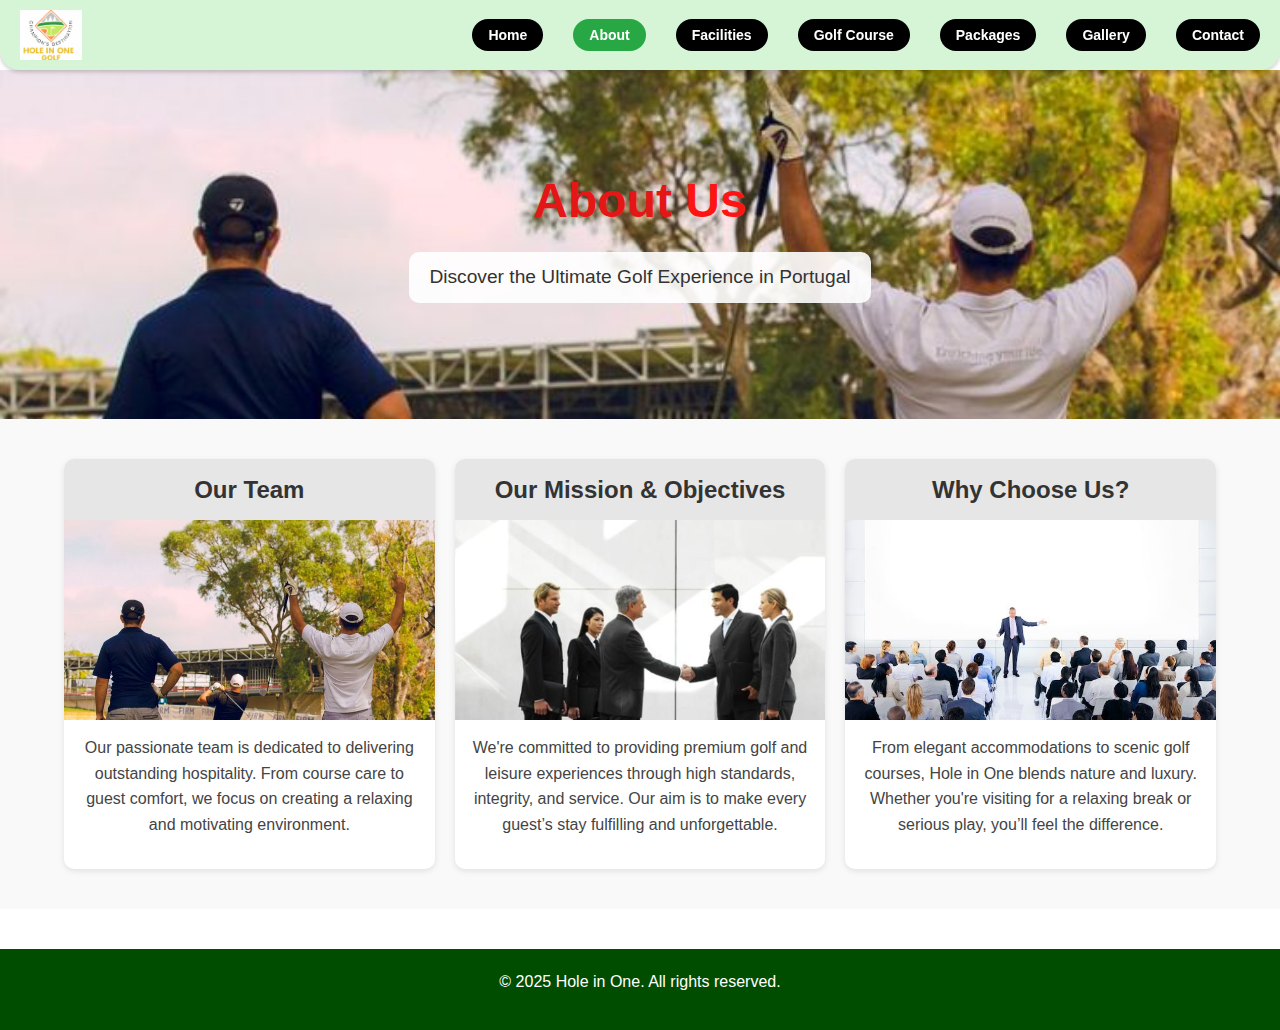
<file: holeinone/pages/about.html>
<!DOCTYPE html>
<html lang="en">
<head>
  <meta charset="UTF-8" />
  <meta name="viewport" content="width=device-width, initial-scale=1.0" />
  <title>About Us - Hole in One</title>

  <!-- Stylesheets -->
  <link rel="stylesheet" href="../assets/css/utilities/reset.css" />
  <link rel="stylesheet" href="../assets/css/utilities/typography.css" />
  <link rel="stylesheet" href="../assets/css/utilities/responsive.css" />
  <link rel="stylesheet" href="../assets/css/layout.css" />
  <link rel="stylesheet" href="../assets/css/components/navbar.css" />
  <link rel="stylesheet" href="../assets/css/components/about.css" />
  <link rel="stylesheet" href="../assets/css/main.css" />
</head>

<body>
  <header class="navbar">
    <div class="logo">
      <img src="../assets/images/hole-in-one-logo.png" alt="Hole in One Logo" height="50" /> 
    </div>
    <nav>
      <ul> <!-- Navigation Menu -->
        <li><a href="../index.html">Home</a></li>
        <li><a href="about.html" class="active">About</a></li>
        <li><a href="facilities.html">Facilities</a></li>                       
        <li><a href="golf-course.html">Golf Course</a></li>
        <li><a href="packages.html">Packages</a></li>
        <li><a href="gallery.html">Gallery</a></li>
        <li><a href="contact.html">Contact</a></li>
      </ul>
    </nav>
  </header>
<main>
  <section class="about-hero" style="background-image: url('../assets/images/abous\ us..jpg');">
    <h1><span style="color: #e51616;">About</span> <span style="color: #ff1414;">Us</span></h1>    <!--Hero Section-->
    <p>Discover the Ultimate Golf Experience in Portugal</p>
  </section>

  <section class="about-info">
    <div class="about-card">
      <h2>Our Team</h2>
      <div class="image-box" style="background-image: url('../assets/images/abous\ us..jpg');"></div>
      <p class="quote">
        Our passionate team is dedicated to delivering outstanding hospitality. From course care to guest comfort, we focus on creating a relaxing and motivating environment.
      </p>
    </div>

    <div class="about-card">
      <h2>Our Mission & Objectives</h2>
      <div class="image-box" style="background-image: url('../assets/images/Our\ mission\ n\ vision.png');"></div>
      <p class="quote">
        We're committed to providing premium golf and leisure experiences through high standards, integrity, and service. Our aim is to make every guest’s stay fulfilling and unforgettable.
      </p>
    </div>

    <div class="about-card">
      <h2>Why Choose Us?</h2>
      <div class="image-box" style="background-image: url('../assets/images/why\ choose\ us.jpg');"></div>
      <p class="quote">
        From elegant accommodations to scenic golf courses, Hole in One blends nature and luxury. Whether you're visiting for a relaxing break or serious play, you’ll feel the difference.
      </p>
    </div>
  </section>
</main>

  <footer> <!-- Footer section --> 
    <p>&copy; 2025 Hole in One. All rights reserved.</p>
  </footer>
</body>
</html>
</file>
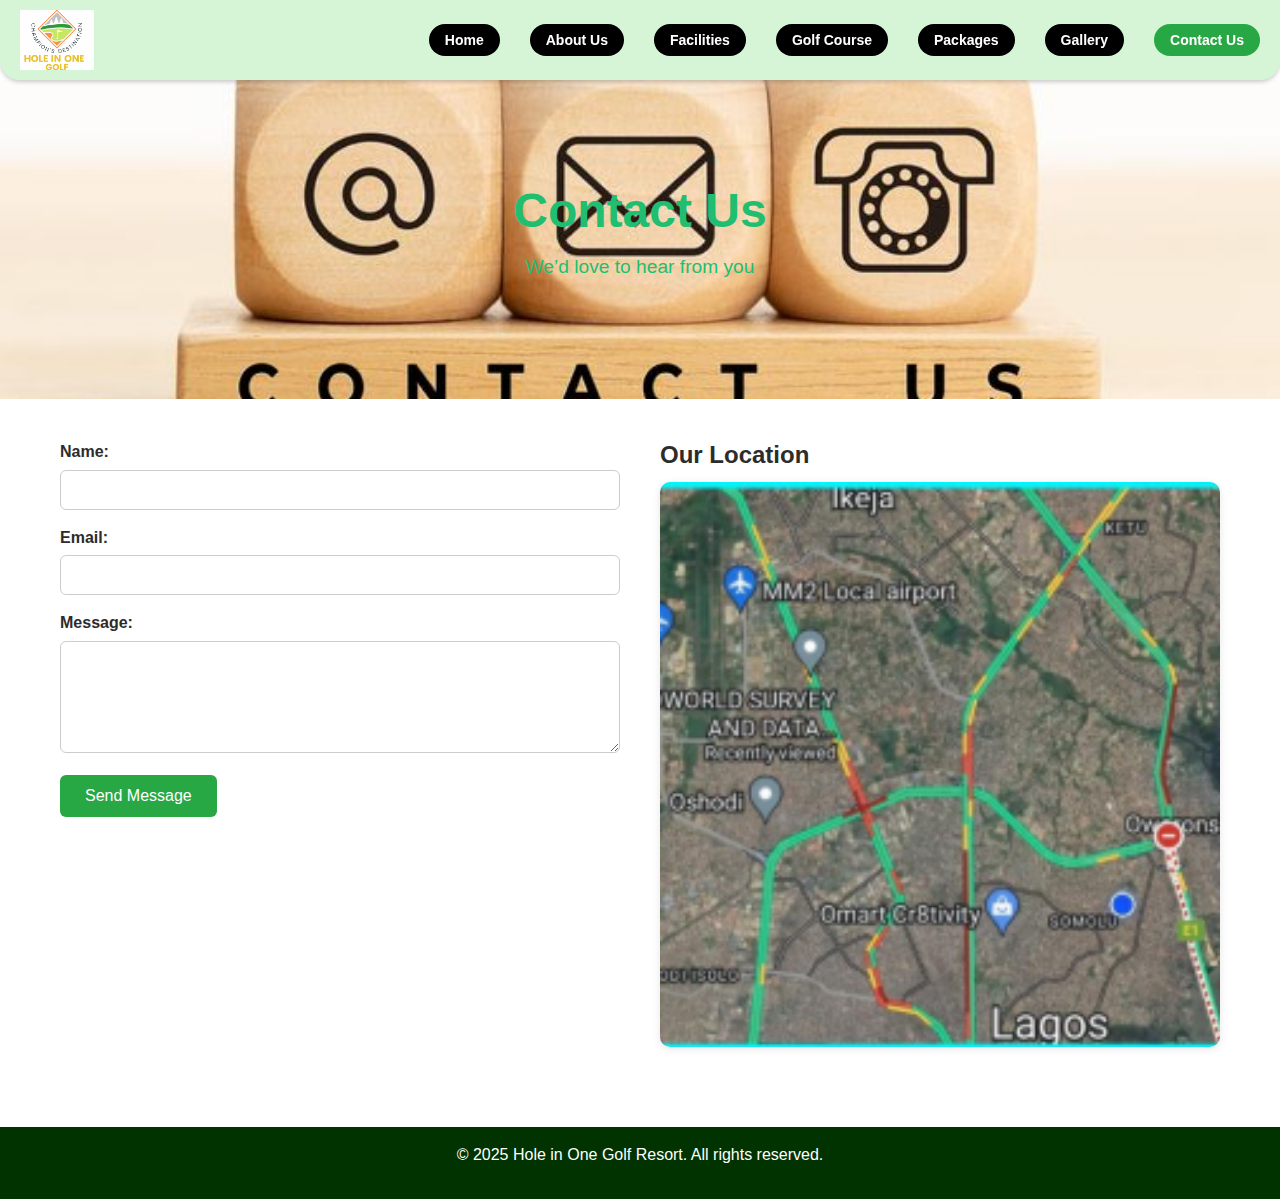
<file: holeinone/pages/contact.html>
<!DOCTYPE html>
<html lang="en">
<head>
  <meta charset="UTF-8" />
  <meta name="viewport" content="width=device-width, initial-scale=1.0" />
  <title>Contact Us - Hole in One Golf Resort</title>

  <!-- Stylesheets -->
  <link rel="stylesheet" href="../assets/css/utilities/reset.css" />
  <link rel="stylesheet" href="../assets/css/utilities/typography.css" />
  <link rel="stylesheet" href="../assets/css/utilities/responsive.css" />
  <link rel="stylesheet" href="../assets/css/layout.css" />
  <link rel="stylesheet" href="../assets/css/components/navbar.css" />
  <link rel="stylesheet" href="../assets/css/components/contact.css" />
</head>

<body>
  <header class="navbar">
    <div class="logo">
      <img src="../assets/images/hole-in-one-logo.png" alt="Hole in One Logo" height="60" /> 
    </div>
    <nav>
      <ul> <!-- Navigation Menu --> 
        <li><a href="../index.html">Home</a></li>
        <li><a href="about.html">About Us</a></li>
        <li><a href="facilities.html">Facilities</a></li>
        <li><a href="golf-course.html">Golf Course</a></li>
        <li><a href="packages.html">Packages</a></li>
        <li><a href="gallery.html">Gallery</a></li>
        <li><a href="contact.html" class="active">Contact Us</a></li>
      </ul>
    </nav>
  </header>

  <main>
  <section class="contact-hero">
    <h1>Contact Us</h1>
    <p>We’d love to hear from you</p>
  </section>

  <section class="contact-form">
    <form id="contactForm" onsubmit="return showSuccessMessage()">
      <label for="name">Name:</label>
      <input type="text" id="name" name="name" required />

      <label for="email">Email:</label>
      <input type="email" id="email" name="email" required />                         

      <label for="message">Message:</label>
      <textarea id="message" name="message" rows="5" required></textarea>

      <button type="submit" class="btn-submit">Send Message</button>
    </form>

    <!-- Success message -->
    <div id="successPopup" class="popup hidden">   <!--After customer sents message-->
      <p>🚩✅ Your message was successfully sent! We’ll be in touch shortly. Keep an eye on your inbox.🚩</p>
    </div>

    <div class="contact-map">
      <h3>Our Location</h3>
      <img src="../assets/images/location.png" alt="Map showing resort location" />
    </div>
  </section>
  </main>

  <footer> <!-- Footer section --> 
    <p>&copy; 2025 Hole in One Golf Resort. All rights reserved.</p>
  </footer>

  <script>
    function showSuccessMessage() {
      const name = document.getElementById("name").value.trim();
      const email = document.getElementById("email").value.trim();
      const message = document.getElementById("message").value.trim();

      if (!name || !email || !message) {
        alert("Please complete all fields before submitting.");
        return false;
      }

      document.getElementById("successPopup").classList.remove("hidden");
      document.getElementById("contactForm").reset();
      return false;
    }
  </script>
</body>
</html>
</file>
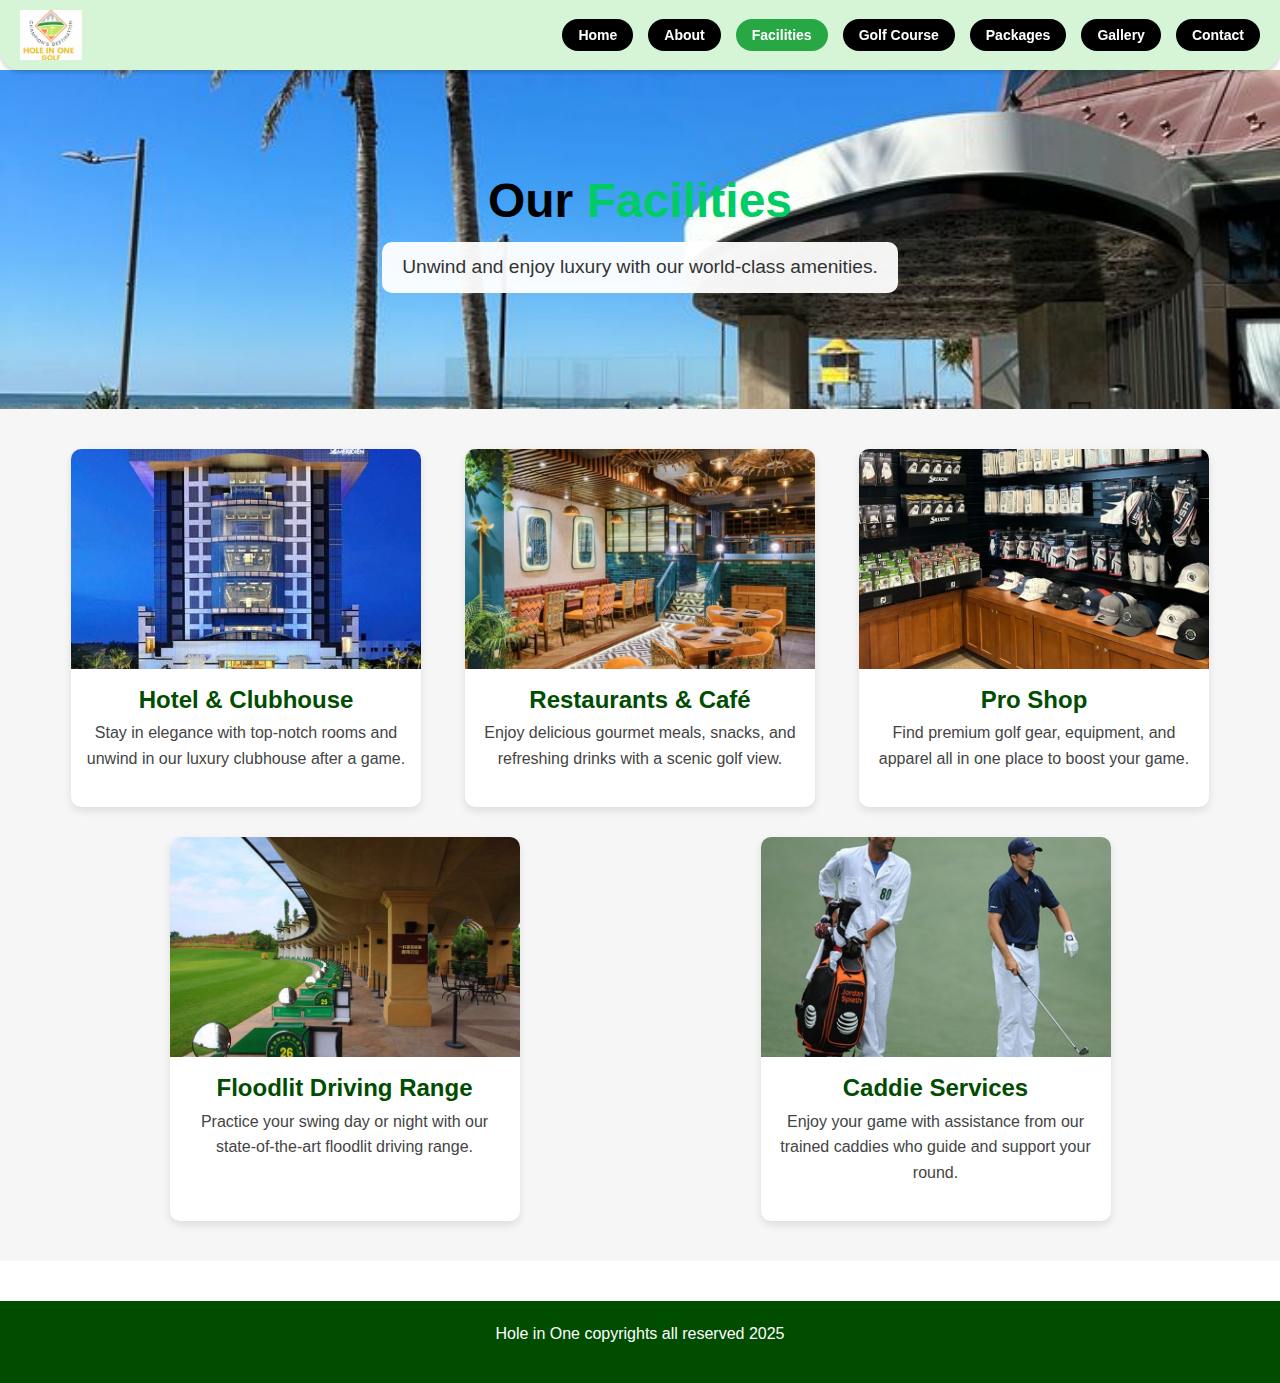
<file: holeinone/pages/facilities.html>
<!DOCTYPE html>
<html lang="en">
<head>
  <meta charset="UTF-8" />
  <meta name="viewport" content="width=device-width, initial-scale=1.0"/>
  <title>Facilities - Hole in One</title>

  <!-- Stylesheets -->
  <link rel="stylesheet" href="../assets/css/utilities/reset.css" />
  <link rel="stylesheet" href="../assets/css/utilities/typography.css" />
  <link rel="stylesheet" href="../assets/css/layout.css" />
  <link rel="stylesheet" href="../assets/css/components/navbar.css" />
  <link rel="stylesheet" href="../assets/css/components/facilities.css" />
  <link rel="stylesheet" href="../assets/css/main.css" />
</head>
<body>

  <header class="navbar">
    <div class="logo">
      <img src="../assets/images/hole-in-one-logo.png" alt="Hole in One Logo" height="50"> 
    </div>
    <nav>
      <ul> <!-- Navigation Menu -->
        <li><a href="../index.html">Home</a></li>
        <li><a href="about.html">About</a></li>
        <li><a href="facilities.html" class="active">Facilities</a></li>
        <li><a href="golf-course.html">Golf Course</a></li>
        <li><a href="packages.html">Packages</a></li>
        <li><a href="gallery.html">Gallery</a></li>
        <li><a href="contact.html">Contact</a></li>
      </ul>
    </nav>
  </header>
  
<section class="facilities-hero" style="background-image: url('../assets/images/facilities.index.jpg');">
  <h1><span style="color: #000">Our</span> <span style="color: #00cc66;">Facilities</span></h1> <!--Hero Section-->
  <p class="subtitle">Unwind and enjoy luxury with our world-class amenities.</p>
</section>

<main>
  <section class="facilities-section">
    <div class="facility-card">
      <img src="../assets/images/hotelnclubhouse.jpg" alt="Hotel & Clubhouse">
      <h2>Hotel & Clubhouse</h2>
      <p>Stay in elegance with top-notch rooms and unwind in our luxury clubhouse after a game.</p>
    </div>
    <div class="facility-card">
      <img src="../assets/images/restaurantncafe.jpg" alt="Restaurants & Café">
      <h2>Restaurants & Café</h2>
      <p>Enjoy delicious gourmet meals, snacks, and refreshing drinks with a scenic golf view.</p>
    </div>
    <div class="facility-card">
      <img src="../assets/images/proshop.jpg" alt="Pro Shop">
      <h2>Pro Shop</h2>
      <p>Find premium golf gear, equipment, and apparel all in one place to boost your game.</p>
    </div>
    <div class="facility-card">
      <img src="../assets/images/floodlit.jpg" alt="Driving Range">
      <h2>Floodlit Driving Range</h2>
      <p>Practice your swing day or night with our state-of-the-art floodlit driving range.</p>
    </div>
    <div class="facility-card">
      <img src="../assets/images/caddie.jpg" alt="Caddie Services">
      <h2>Caddie Services</h2>
      <p>Enjoy your game with assistance from our trained caddies who guide and support your round.</p>
    </div>
  </section>
</main>

  <footer> <!-- Footer section --> 
    <p>Hole in One copyrights all reserved 2025</p>
  </footer>
  
</body>
</html>
</file>
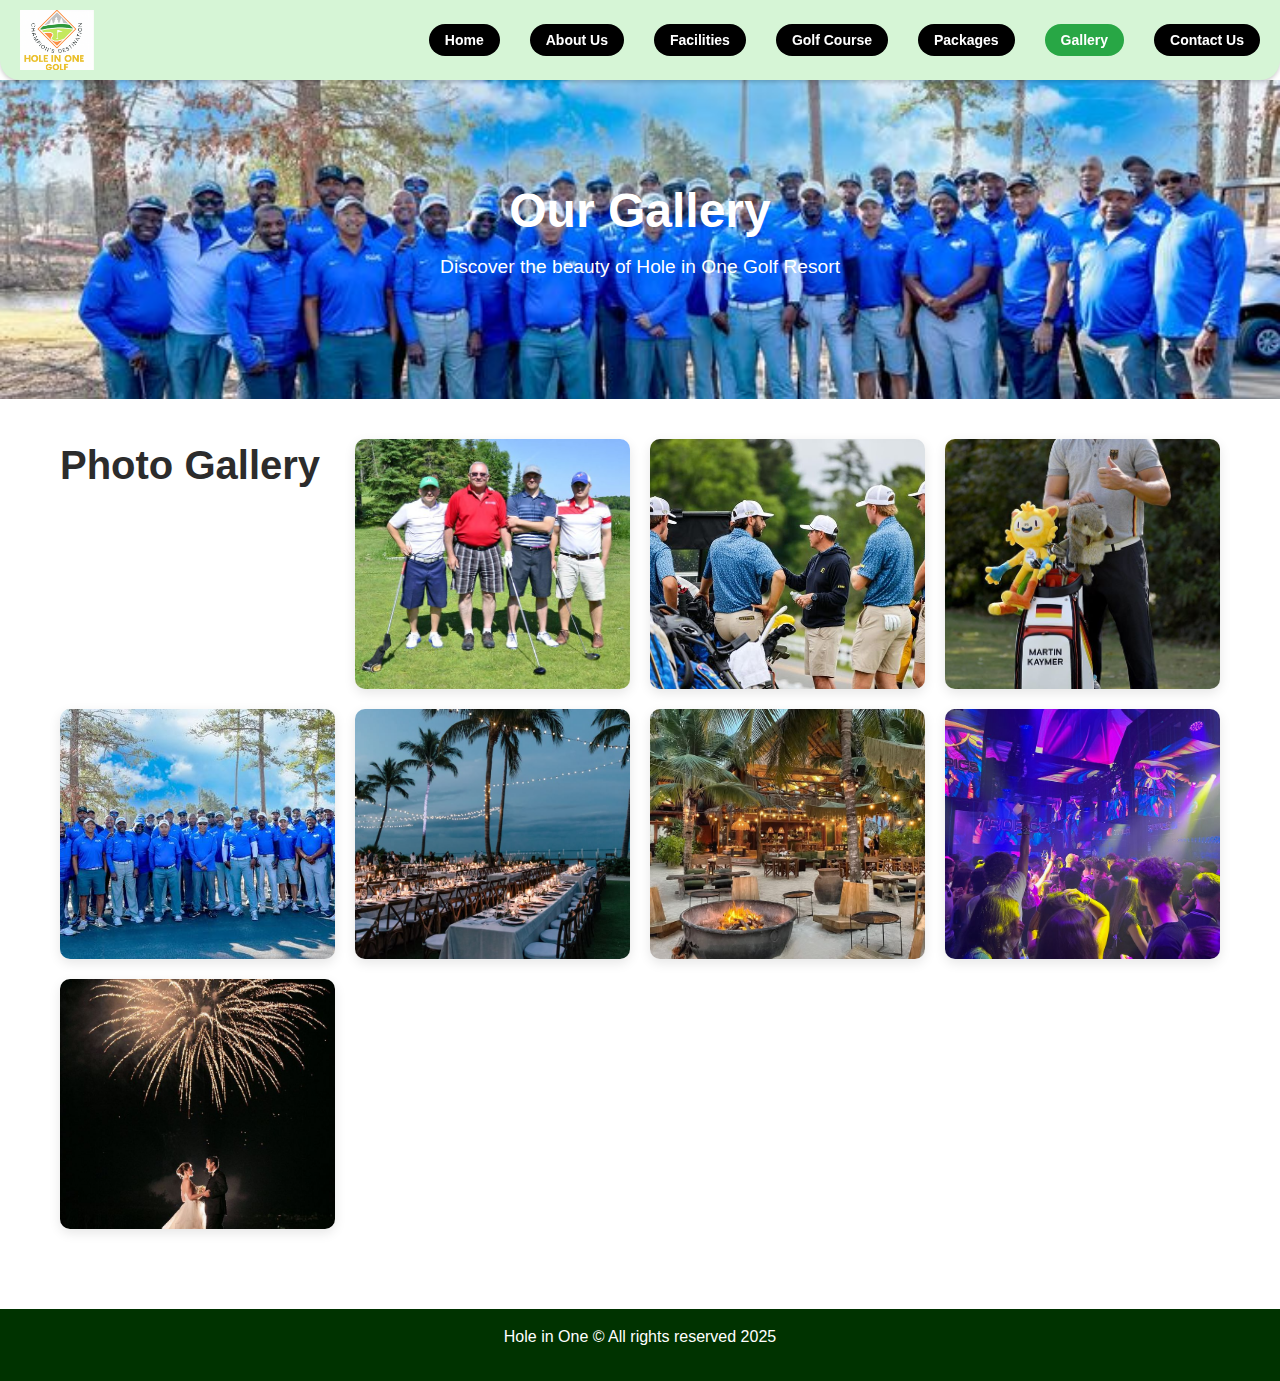
<file: holeinone/pages/gallery.html>
<!DOCTYPE html>
<html lang="en">
<head>
  <meta charset="UTF-8" />
  <meta name="viewport" content="width=device-width, initial-scale=1.0"/>
  <title>Gallery - Hole in One Golf Resort</title>
  <!-- Stylesheets -->
  <link rel="stylesheet" href="../assets/css/utilities/reset.css" />
  <link rel="stylesheet" href="../assets/css/utilities/typography.css" />
  <link rel="stylesheet" href="../assets/css/utilities/responsive.css" />
  <link rel="stylesheet" href="../assets/css/layout.css" />
  <link rel="stylesheet" href="../assets/css/components/navbar.css" />
  <link rel="stylesheet" href="../assets/css/components/gallery.css" />
</head>
<body>

  <header class="navbar">
    <div class="logo">
      <img src="../assets/images/hole-in-one-logo.png" alt="Hole in One Logo" height="60">
    </div>
    <nav>
      <ul> <!-- Navigation Menu -->
        <li><a href="../index.html">Home</a></li>
        <li><a href="about.html">About Us</a></li>
        <li><a href="facilities.html">Facilities</a></li>
        <li><a href="golf-course.html">Golf Course</a></li>
        <li><a href="packages.html">Packages</a></li>
        <li><a href="gallery.html" class="active">Gallery</a></li>
        <li><a href="contact.html">Contact Us</a></li>
      </ul>
    </nav>
  </header>
<main>
  <section class="gallery-hero">
    <h1>Our Gallery</h1>
    <p>Discover the beauty of Hole in One Golf Resort</p>
  </section>

  <section class="gallery-grid">
    <h1>Photo Gallery</h1>
    <img src="../assets/images/gall1.jpg" alt="Gallery Image 1">
    <img src="../assets/images/gall2.jpg" alt="Gallery Image 2">
    <img src="../assets/images/gall3.jpg" alt="Gallery Image 3">
    <img src="../assets/images/gall4.jpg" alt="Gallery Image 4">
    <img src="../assets/images/gall5.jpg" alt="Gallery Image 5">
    <img src="../assets/images/gall6.jpg" alt="Gallery Image 6">
    <img src="../assets/images/gall7.jpg" alt="Gallery Image 7">
    <img src="../assets/images/gall8.jpg" alt="Gallery Image 8">
  </section>
  </main>

  <footer> <!-- Footer section -->
    <p>Hole in One © All rights reserved 2025</p>
  </footer>

</body>
</html>
</file>
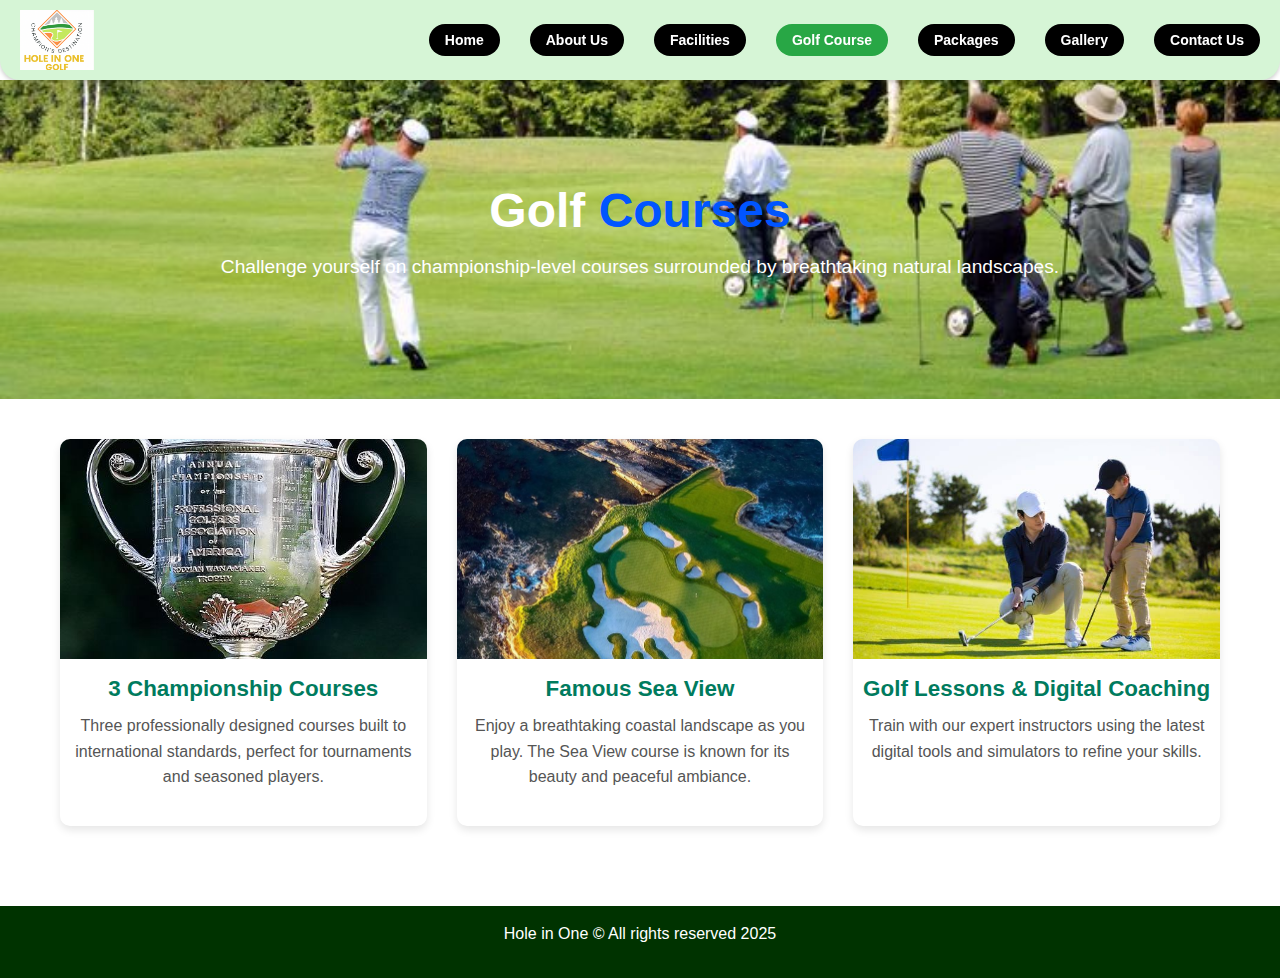
<file: holeinone/pages/golf-course.html>
<!DOCTYPE html>
<html lang="en">
<head>
  <meta charset="UTF-8" />
  <meta name="viewport" content="width=device-width, initial-scale=1.0"/>
  <title>Golf Courses - Hole in One Golf Resort</title>
  <link rel="stylesheet" href="../assets/css/utilities/reset.css" />
  <link rel="stylesheet" href="../assets/css/utilities/typography.css" />
  <link rel="stylesheet" href="../assets/css/utilities/responsive.css" />
  <link rel="stylesheet" href="../assets/css/layout.css" />
  <link rel="stylesheet" href="../assets/css/components/navbar.css" />
  <link rel="stylesheet" href="../assets/css/components/golf.css" />
</head>
<body>

  <header class="navbar">
    <div class="logo">
      <img src="../assets/images/hole-in-one-logo.png" alt="Hole in One Logo" height="60">
    </div>
    <nav>
      <ul> <!-- Navigation Menu -->
        <li><a href="../index.html">Home</a></li>
        <li><a href="about.html">About Us</a></li>
        <li><a href="facilities.html">Facilities</a></li>
        <li><a href="golf-course.html" class="active">Golf Course</a></li>
        <li><a href="packages.html">Packages</a></li>
        <li><a href="gallery.html">Gallery</a></li>
        <li><a href="contact.html">Contact Us</a></li>
      </ul>
    </nav>
  </header>

<main>
  <section class="golf-hero" style="background-image: url('../assets/images/golf.index.jpg');">
  <h1><span style="color: #ffffff">Golf</span> <span style="color: #0055ff;">Courses</span></h1>  <!--Hero Section-->
  <p class="subtitle">Challenge yourself on championship-level courses surrounded by breathtaking natural landscapes.</p>
</section>
   
  <section class="golf-grid">
    <div class="golf-card">
      <img src="../assets/images/3cham.jpg" alt="3 Championship Courses">
      <h3>3 Championship Courses</h3>
      <p>Three professionally designed courses built to international standards, perfect for tournaments and seasoned players.</p>
    </div>
    <div class="golf-card">
      <img src="../assets/images/seaview.jpg" alt="Famous Sea View">
      <h3>Famous Sea View</h3>
      <p>Enjoy a breathtaking coastal landscape as you play. The Sea View course is known for its beauty and peaceful ambiance.</p>
    </div>
    <div class="golf-card">
      <img src="../assets/images/golflessons.jpg" alt="Golf Lessons & Digital Coaching">
      <h3>Golf Lessons & Digital Coaching</h3>
      <p>Train with our expert instructors using the latest digital tools and simulators to refine your skills.</p>
    </div>
  </section>
</main>

  <footer> <!-- Footer section -->
    <p>Hole in One © All rights reserved 2025</p>
  </footer>

</body>
</html>
</file>
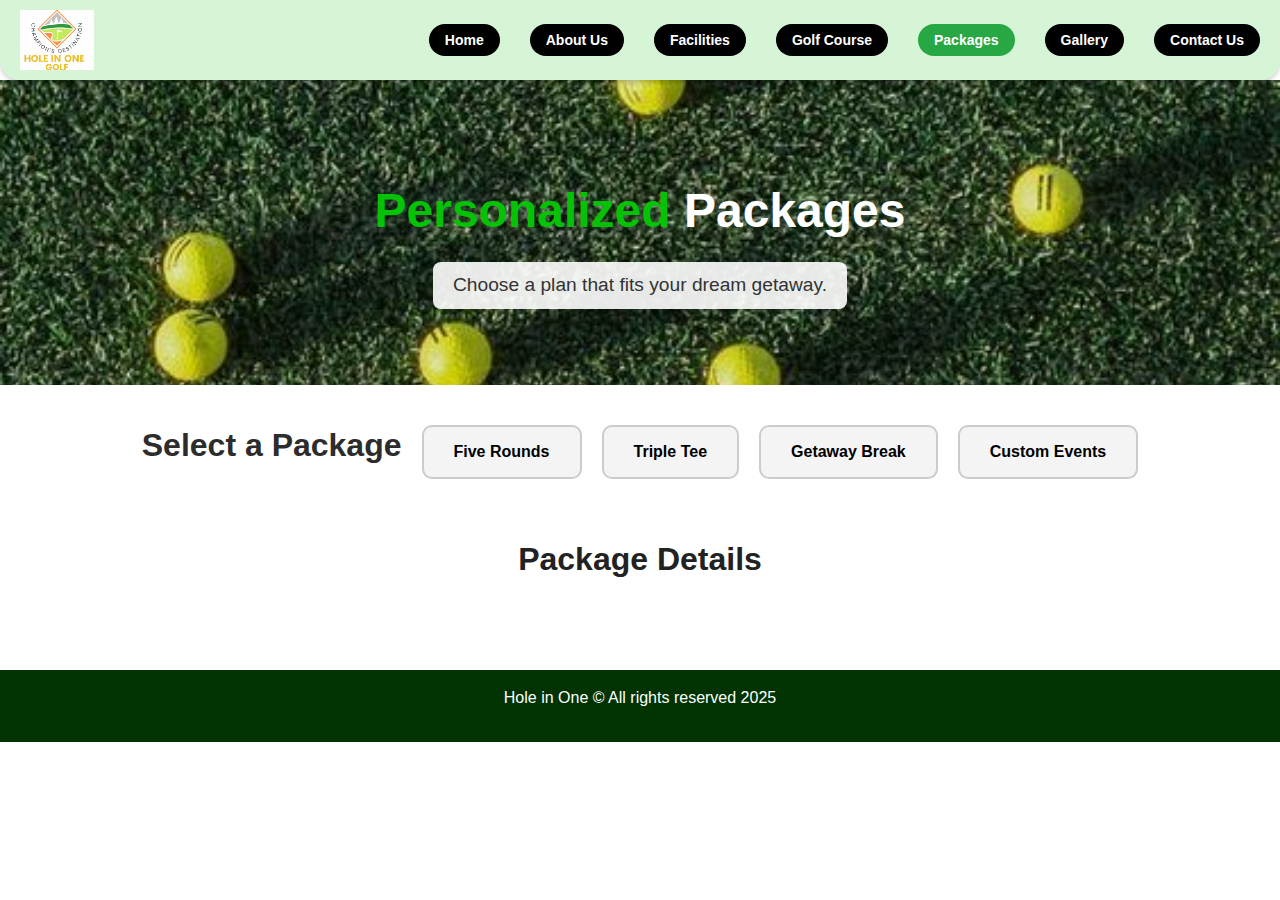
<file: holeinone/pages/packages.html>
<!DOCTYPE html>
<html lang="en">
<head>
  <meta charset="UTF-8" />
  <meta name="viewport" content="width=device-width, initial-scale=1.0"/>
  <title>Packages - Hole in One Golf Resort</title>

  <!-- Stylesheets -->
  <link rel="stylesheet" href="../assets/css/utilities/reset.css" />
  <link rel="stylesheet" href="../assets/css/utilities/typography.css" />
  <link rel="stylesheet" href="../assets/css/utilities/responsive.css" />
  <link rel="stylesheet" href="../assets/css/layout.css" />
  <link rel="stylesheet" href="../assets/css/components/navbar.css" />
  <link rel="stylesheet" href="../assets/css/components/packages.css" />
</head>
<body>

  <header class="navbar">
    <div class="logo">
      <img src="../assets/images/hole-in-one-logo.png" alt="Hole in One Logo" height="60">
    </div>
    <nav>
      <ul> <!-- Navigation Menu -->
        <li><a href="../index.html">Home</a></li>
        <li><a href="about.html">About Us</a></li>
        <li><a href="facilities.html">Facilities</a></li>
        <li><a href="golf-course.html">Golf Course</a></li>
        <li><a href="packages.html" class="active">Packages</a></li>
        <li><a href="gallery.html">Gallery</a></li>
        <li><a href="contact.html">Contact Us</a></li>
      </ul>
    </nav>
  </header>

<main>
  <section class="package-hero" style="background-image: url('../assets/images/packages.html\ photo.jpg');">
    <h1><span style="color:#06c206;">Personalized</span> <span style="color:#ffffff;">Packages</span></h1>   <!-- Hero section -->
    <p>Choose a plan that fits your dream getaway.</p>
  </section>

  <!-- Buttons -->
  <section class="package-buttons">
 <h2>Select a Package</h2>
    <button onclick="showPackage('five')">Five Rounds</button>
    <button onclick="showPackage('triple')">Triple Tee</button>
    <button onclick="showPackage('getaway')">Getaway Break</button>
    <button onclick="showPackage('custom')">Custom Events</button>
  </section>

  <!-- Package displays -->
  <section class="package-display" id="packageDisplay">
      <h2>Package Details</h2>
    <!-- JavaScript will insert content here -->
  </section>
</main>

  <!-- Footer section --> 
  <footer>
    <p>Hole in One &copy; All rights reserved 2025</p>
  </footer>

  <!-- Script -->
  <script>
    function showPackage(type) {
      const display = document.getElementById("packageDisplay");
      let content = "";

      if (type === "five") {
        content = `
          <h2>Five Rounds Package</h2>
          <p class="price">Total Price: $899 per person</p>
          <p><em>(Price based on two guests sharing. Includes a 5-night stay and 5 rounds of championship golf.)</em></p>
          <ul>
            <li>Five-night stay in a luxury resort suite with full board</li>
            <li>Five 18-hole championship rounds</li>
            <li>Guaranteed tee time on the Sea View Course</li>
            <li>Complimentary digital swing analysis and coaching</li>
          </ul>
        `;
      } else if (type === "triple") {
        content = `
          <h2>Triple Tee Package</h2>
          <p class="price">Total Price: $499 per person</p>
          <p><em>(Includes 2-night stay, 3 rounds of golf, breakfast, and more.)</em></p>
          <ul>
            <li>Two-night stay in a double room with breakfast</li>
            <li>Three 18-hole rounds including one Sea View Course (if available)</li>
            <li>Complimentary buggy hire</li>
            <li>20% discount at the Pro Shop</li>
          </ul>
        `;
      } else if (type === "getaway") {
        content = `
          <h2>Getaway Break Package</h2>
          <p class="price">Total Price: $349 per person</p>
          <p><em>(Quick 1-night escape with meals and golf perks.)</em></p>
          <ul>
            <li>Overnight stay with full breakfast</li>
            <li>Dinner at any of the resort’s restaurants</li>
            <li>Access to any course (excluding Sea View)</li>
            <li>Complimentary club hire</li>
          </ul>
        `;
      } else if (type === "custom") {
        content = `
          <h2>Custom Events Package</h2>
          <p class="price">Contact Us for Pricing</p>
          <p><em>Tailored packages for weddings, events, corporate retreats, and more.</em></p>
          <ul>
            <li>Flexible accommodation and golf schedules</li>
            <li>Dedicated event planning team</li>
            <li>Fully customizable package options</li>
            <li>Contact us to create your dream experience</li>
          </ul>
        `;
      }

      display.innerHTML = content;
    }
  </script>

</body>
</html>
</file>
<file: holeinone/assets/css/utilities/typography.css>
/* ===== typography.css ===== */
/* Font styles, heading sizes, paragraph spacing, etc. */

body {
  font-family: 'Poppins', sans-serif;
  line-height: 1.6;
  color: #2c2c2c;
  font-size: 16px;
}

h1, h2, h3, h4 {
  font-weight: 600;
  line-height: 1.3;
  margin-bottom: 0.75rem;
}

h1 {
  font-size: 2.5rem;
}

h2 {
  font-size: 2rem;
}

h3 {
  font-size: 1.5rem;
}

h4 {
  font-size: 1.2rem;
}

p {
  margin-bottom: 1rem;
  font-size: 1rem;
}

a {
  text-decoration: none;
  color: #1a73e8;
}

a:hover {
  text-decoration: underline;
}
</file>
<file: holeinone/assets/css/utilities/responsive.css>
/* ===== responsive.css ===== */
/* Media queries to support responsive layout */

/* Tablets (min-width: 600px) */
@media (min-width: 600px) {
  .container {
    padding: 0 40px;
  }

  header nav ul {
    flex-direction: row;
    gap: 30px;
  }

  .hero h1 {
    font-size: 3rem;
  }

  .grid-2 {
    display: grid;
    grid-template-columns: 1fr 1fr;
    gap: 20px;
  }
}

/* Desktops (min-width: 992px) */
@media (min-width: 992px) {
  .container {
    max-width: 1200px;
    margin: 0 auto;
  }

  .hero h1 {
    font-size: 4rem;
  }

  .navbar {
    justify-content: space-between;
  }

  .footer {
    display: flex;
    justify-content: space-between;
  }
}
</file>
<file: holeinone/assets/css/layout.css>
/* Layout Styles */

/* General Section Layout */
.section {
  padding: 40px 20px;
  max-width: 1200px;
  margin: 0 auto;
}

/* Flexbox layout for 3-column content (About, Packages, etc.) */
.three-column {
  display: flex;
  flex-wrap: wrap;
  gap: 20px;
  justify-content: space-between;
}

.three-column > div {
  flex: 1 1 calc(33.333% - 20px);
  background-color: #f9f9f9;
  padding: 20px;
  border-radius: 8px;
  box-shadow: 0 2px 6px rgba(0, 0, 0, 0.1);
}

/* For Hero sections (index, about, facilities, etc.) */
.hero-section {
  background-size: cover;
  background-position: center;
  color: white;
  text-align: center;
  padding: 100px 20px;
}

.hero-section h1,
.hero-section h2 {
  font-size: 2.5rem;
  margin-bottom: 20px;
}

.hero-section p {
  font-size: 1.2rem;
  font-weight: 400;
}

/* Grid layout for services or image cards (e.g., facilities, packages) */
.card-grid {
  display: grid;
  grid-template-columns: repeat(auto-fit, minmax(250px, 1fr));
  gap: 20px;
}

.card-grid .card {
  background-color: #fff;
  padding: 20px;
  border-radius: 8px;
  text-align: center;
  box-shadow: 0 2px 4px rgba(0, 0, 0, 0.1);
}

/* Footer Layout */
.footer {
  text-align: center;
  padding: 20px;
  background-color: #004d00;
  color: white;
  font-size:14px;
   margin-top:40px;
} 

footer {
  background-color: #003300; /* dark green or match your site’s theme */
  color: white;
  text-align: center;
  padding: 15px 0;
  font-size: 0.95rem;
  margin-top: 40px;
}
</file>
<file: holeinone/assets/css/components/navbar.css>
/* ===== navbar.css ===== */

.navbar {
  display: flex;
  justify-content: space-between;
  align-items: center;
  background-color: #d6f5d6;
  padding: 10px 20px;
  border-radius: 0 0 20px 20px;
  box-shadow: 0 2px 4px rgba(0, 0, 0, 0.2);
  position: sticky;
  top: 0;
  z-index: 999;
}

.logo {
  font-size: 1.5rem;
  font-weight: bold;
  color: #104910;
  font-family: 'Poppins', sans-serif;
}

nav ul {
  display: flex;
  gap: 15px;
  list-style: none;
}

nav ul li a {
  padding: 8px 16px;
  border-radius: 25px;
  background-color: #000;
  color: white;
  font-weight: bold;
  font-size: 14px;
  font-family: 'Poppins', sans-serif;
  transition: background-color 0.3s;
}

nav ul li a:hover,
nav ul li a.active {
  background-color: #28a745;
  color: white;
}


@media (max-width: 768px) {
  .navbar nav ul {
    flex-direction: column;
    align-items: flex-start;
  }

  .navbar nav ul li {
    margin: 8px 0;
  }

  .navbar nav ul li a {
    padding: 10px 14px;
    font-size: 14px;
    display: block;
  }
}
</file>
<file: holeinone/assets/css/components/about.css>
/* About Page Styles */

.about-hero {
  background: url('../../images/about-hero.jpg') no-repeat center center/cover;
  padding: 100px 20px;
  text-align: center;
  color: white;
}

.about-hero h1 {
  font-size: 3rem;
  font-weight: 800;
  margin-bottom: 20px;
  color: #fff;
}

.about-hero p {
  font-size: 1.2rem;
  background-color: rgba(255, 255, 255, 0.9);
  color: #333;
  display: inline-block;
  padding: 10px 20px;
  border-radius: 10px;
}

/* Info Sections */

.about-info {
  display: flex;
  justify-content: space-between;
  gap: 20px;
  padding: 40px 5%;
  background-color: #f9f9f9;
  flex-wrap: wrap;
}

.about-card {
  flex: 1;
  min-width: 280px;
  background: white;
  border-radius: 10px;
  box-shadow: 0 2px 6px rgba(0, 0, 0, 0.1);
  overflow: hidden;
  transition: transform 0.3s;
  text-align: center;
}

.about-card:hover {
  transform: translateY(-5px);
}

.about-card h2 {
  font-size: 1.5rem;
  background-color: #e6e6e6;
  padding: 15px 0;
  margin: 0;
  color: #333;
  font-weight: 600;
}

.about-card .image-box {
  width: 100%;
  height: 200px;
  background-color: #ccc;
  background-size: cover;
  background-position: center;
}

.about-card p {
  padding: 15px;
  font-size: 1rem;
  color: #444;
}
</file>
<file: holeinone/assets/css/main.css>
/* assets/css/main.css */

body {
  margin: 0;
  font-family: 'Segoe UI', Tahoma, Geneva, Verdana, sans-serif;
  background-color: #fff;
  color: #222;
}

h1, h2, h3, h4, h5, h6 {
  font-family: 'Segoe UI', sans-serif;
  font-weight: bold;
  margin-bottom: 10px;
}

.btn {
  background-color: #008f4c;
  color: white;
  padding: 10px 20px;
  text-decoration: none;
  border-radius: 5px;
  display: inline-block;
  font-weight: bold;
}

.btn:hover {
  background-color: #006b3b;
}

footer {
  background-color: #004d00;
  color: white;
  text-align: center;
  padding: 20px;
  margin-top: 40px;
}
.quick-links img {
  height: 200px;
  object-fit: cover;
  width: 100%;
}
</file>
<file: holeinone/assets/css/components/contact.css>
/* ===== contact.css ===== */

.contact-hero {
  background: url('../../images/contact\ us.jpg') no-repeat center center/cover;
  padding: 100px 20px;
  text-align: center;
  color: rgb(31, 190, 113);
}

.contact-hero h1 {
  font-size: 3rem;
  margin-bottom: 10px;
}

.contact-hero p {
  font-size: 1.2rem;
}

.contact-form {
  display: flex;
  flex-wrap: wrap;
  justify-content: space-between;
  padding: 40px 20px;
  max-width: 1200px;
  margin: auto;
  gap: 40px;
}

.contact-form form {
  flex: 1;
  min-width: 300px;
}

.contact-form label {
  display: block;
  font-weight: bold;
  margin-bottom: 5px;
}

.contact-form input,
.contact-form textarea {
  width: 100%;
  padding: 10px;
  margin-bottom: 15px;
  border-radius: 6px;
  border: 1px solid #ccc;
}

.contact-form button {
  background-color: #28a745;
  color: white;
  border: none;
  padding: 12px 25px;
  border-radius: 6px;
  cursor: pointer;
  font-size: 1rem;
}

.contact-form button:hover {
  background-color: #1e7e34;
}

.contact-map {
  flex: 1;
  min-width: 300px;
}

.contact-map img {
  width: 100%;
  border-radius: 10px;
  box-shadow: 0 2px 8px rgba(0,0,0,0.1);
}

/* Popup success message */
.popup {
  margin-top: 20px;
  padding: 15px;
  background-color: #d4edda;
  color: #155724;
  border-left: 5px solid #28a745;
  font-weight: 600;
  border-radius: 5px;
}

.hidden {
  display: none;
}
</file>
<file: holeinone/assets/css/components/facilities.css>
/* === Hero Banner for Facilities === */
.facilities-hero {
  background-size: cover;
  background-position: center;
  padding: 100px 20px;
  text-align: center;
  color: white;
}

.facilities-hero h1 {
  font-size: 3rem;
  font-weight: 800;
  margin-bottom: 20px;
}

.facilities-hero .subtitle {
  font-size: 1.2rem;
  background-color: rgba(255, 255, 255, 0.95);
  color: #333;
  display: inline-block;
  padding: 10px 20px;
  border-radius: 10px;
}

.facilities-hero h1 {
  font-size: 3rem;
  font-weight: bold;
  margin-bottom: 10px;
}

.facilities-hero p {
  font-size: 1.2rem;
  background-color: rgba(255, 255, 255, 0.9);
  color: #333;
  display: inline-block;
  padding: 10px 20px;
  border-radius: 8px;
}

/* Facilities Section Layout */
.facilities-section {
  display: flex;
  flex-wrap: wrap;
  justify-content: space-around;
  gap: 30px;
  padding: 40px 5%;
  background-color: #f6f6f6;
}

/* Individual Card Styling */
.facility-card {
  background: #fff;
  border-radius: 10px;
  box-shadow: 0 4px 8px rgba(0, 0, 0, 0.1);
  overflow: hidden;
  max-width: 350px;
  text-align: center;
  flex: 1 1 300px;
  transition: transform 0.3s;
}

.facility-card:hover {
  transform: translateY(-5px);
}

.facility-card img {
  width: 100%;
  height: 220px;
  object-fit: cover;
}

.facility-card h2 {
  font-size: 1.5rem;
  margin: 15px 0 5px;
  color: #004d00;
}

.facility-card p {
  font-size: 1rem;
  padding: 0 15px 20px;
  color: #444;
}
</file>
<file: holeinone/assets/css/components/gallery.css>
/* ===== gallery.css ===== */

.gallery-hero {
  background: url('../../images/gall4.jpg') no-repeat center center/cover;
  padding: 100px 20px;
  text-align: center;
  color: white;
}

.gallery-hero h1 {
  font-size: 3rem;
  margin-bottom: 10px;
}

.gallery-hero p {
  font-size: 1.2rem;
}

.gallery-grid {
  display: grid;
  grid-template-columns: repeat(auto-fit, minmax(250px, 1fr));
  gap: 20px;
  padding: 40px 20px;
  max-width: 1200px;
  margin: auto;
}

.gallery-grid img {
  width: 100%;
  height: 250px;
  object-fit: cover;
  border-radius: 10px;
  box-shadow: 0 4px 12px rgba(0, 0, 0, 0.1);
  transition: transform 0.3s ease;
}

.gallery-grid img:hover {
  transform: scale(1.05);
}
</file>
<file: holeinone/assets/css/components/golf.css>
/* ===== golf-course.css ===== */

.golf-hero {
  background: url('../../images/golf-banner.jpg') no-repeat center center/cover;
  padding: 100px 20px;
  text-align: center;
  color: white;
}

.golf-hero h1 {
  font-size: 3rem;
  margin-bottom: 10px;
}

.golf-hero p {
  font-size: 1.2rem;
}

.golf-grid {
  display: grid;
  grid-template-columns: repeat(auto-fit, minmax(280px, 1fr));
  gap: 30px;
  padding: 40px 20px;
  max-width: 1200px;
  margin: auto;
}

.golf-card {
  background-color: #fff;
  border-radius: 10px;
  box-shadow: 0 4px 8px rgba(0,0,0,0.1);
  overflow: hidden;
  transition: transform 0.3s ease;
  text-align: center;
}

.golf-card:hover {
  transform: translateY(-5px);
}

.golf-card img {
  width: 100%;
  height: 220px;
  object-fit: cover;
}

.golf-card h3 {
  margin: 15px 0 10px;
  font-size: 1.4rem;
  color: #007b5e;
}

.golf-card p {
  padding: 0 15px 20px;
  font-size: 1rem;
  color: #555;
}
</file>
<file: holeinone/assets/css/components/packages.css>
/* === Hero Section === */
.package-hero {
  background-size: cover;
  background-position: center;
  padding: 100px 20px 60px;
  text-align: center;
  color: white;
}

.package-hero h1 {
  font-size: 3rem;
  margin-bottom: 10px;
  font-weight: 800;
}

.package-hero p {
  font-size: 1.2rem;
  background-color: rgba(255, 255, 255, 0.9);
  color: #333;
  display: inline-block;
  padding: 8px 20px;
  border-radius: 8px;
  margin-top: 10px;
}


/* === Button Section === */
.package-buttons {
  display: flex;
  justify-content: center;
  gap: 20px;
  flex-wrap: wrap;
  margin: 40px 20px;
}

.package-buttons button {
  padding: 15px 30px;
  font-size: 1rem;
  background-color: #f4f4f4;
  border: 2px solid #ccc;
  border-radius: 10px;
  cursor: pointer;
  transition: 0.3s;
  font-weight: 600;
}

.package-buttons button:hover {
  background-color: #00b86b;
  color: white;
  border-color: #00b86b;
}


/* === Package Display Section === */
.package-display {
  max-width: 900px;
  margin: 0 auto 60px;
  padding: 20px;
  text-align: center;
}

.package-display h2 {
  font-size: 2rem;
  color: #222;
  margin-bottom: 10px;
  font-weight: 700;
}

.package-display .price {
  font-size: 1.1rem;
  color: #008000;
  margin-bottom: 8px;
  font-weight: bold;
}

.package-display img {
  width: 100%;
  max-width: 700px;
  margin: 20px auto;
  border-radius: 10px;
  box-shadow: 0 2px 8px rgba(0,0,0,0.2);
}

.package-display ul {
  list-style: disc;
  text-align: left;
  max-width: 700px;
  margin: 0 auto;
  padding-left: 20px;
  color: #444;
  font-size: 1rem;
}

.package-display ul li {
  margin-bottom: 10px;
  line-height: 1.6;
}

.package-display p em {
  font-size: 0.95rem;
  color: #666;
}

/* === Responsive Tweaks === */
@media (max-width: 768px) {
  .package-buttons {
    flex-direction: column;
    align-items: center;
  }

  .package-buttons button {
    width: 80%;
  }
}
@media (max-width: 768px) {
  .package-buttons button {
    width: 100%;
    margin-bottom: 12px;
    font-size: 16px;
  }

  .package-display {
    padding: 0 10px;
    font-size: 16px;
  }
}
</file>
